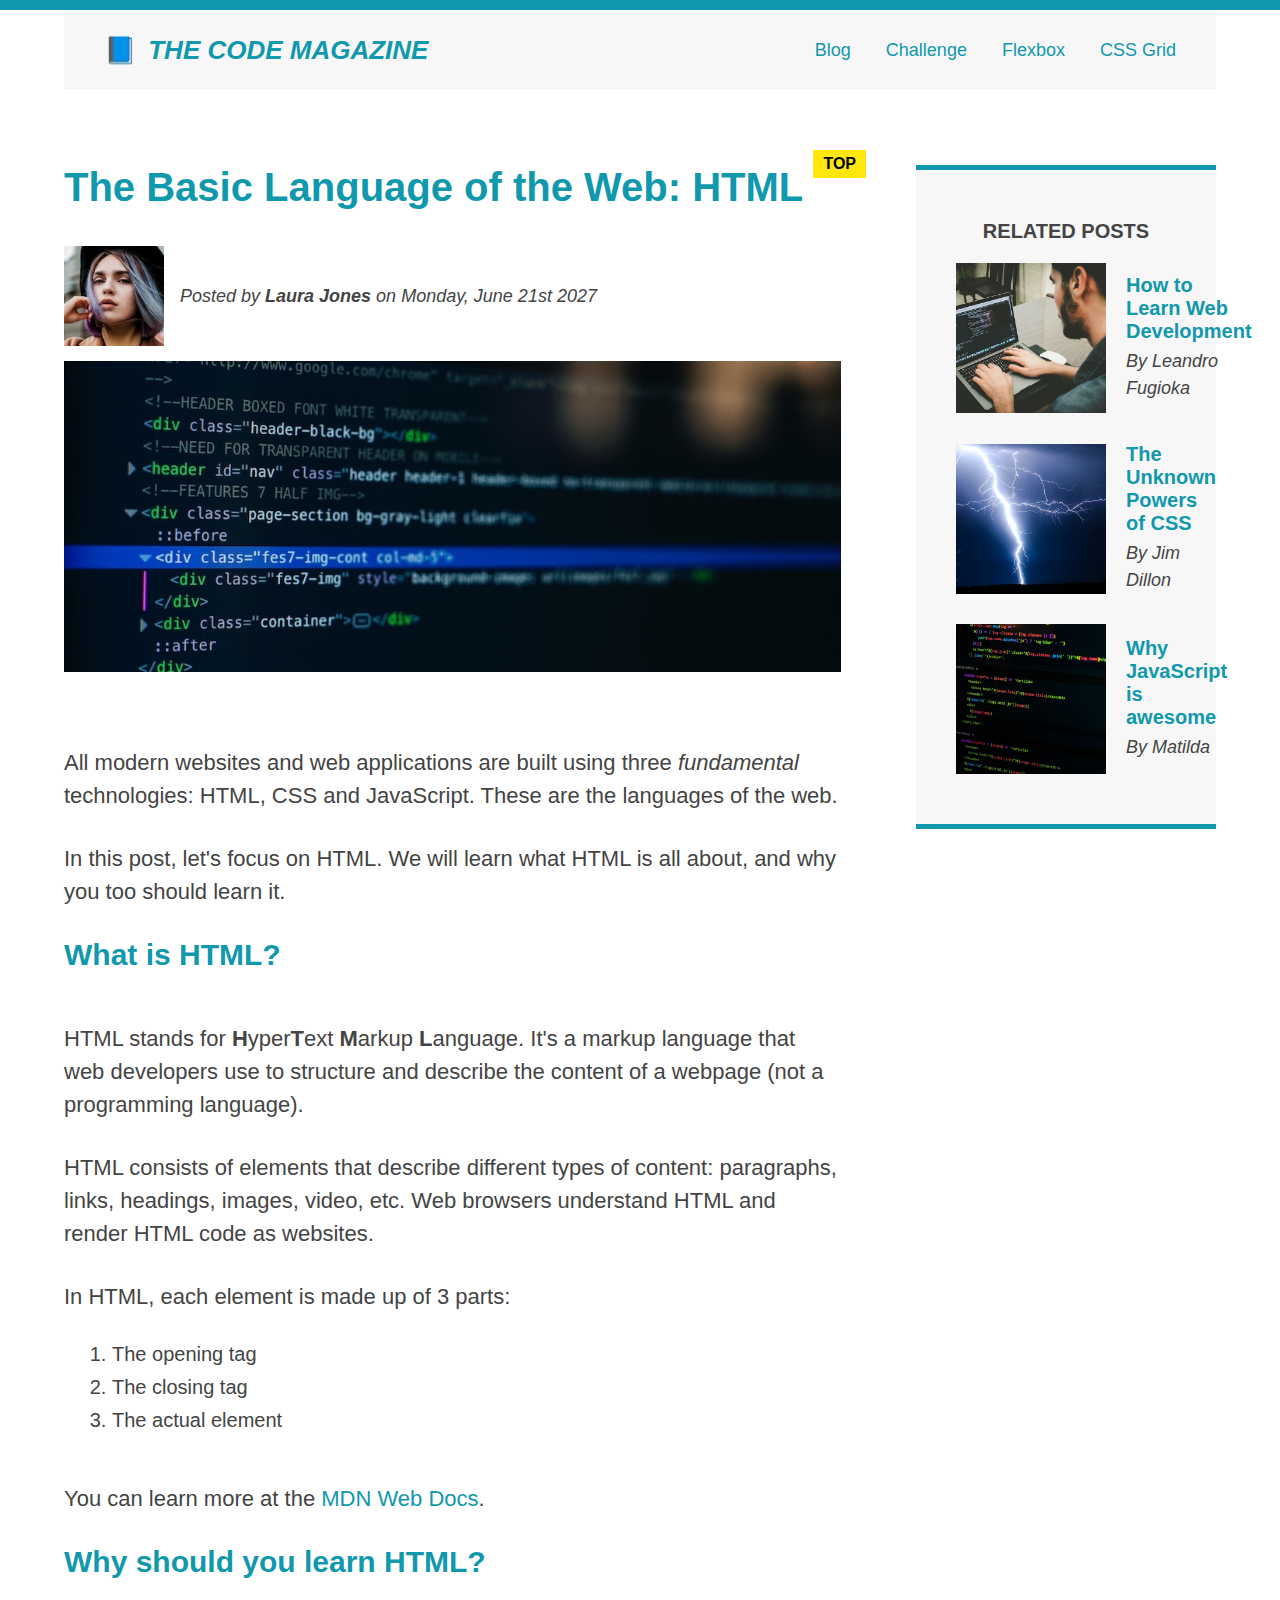
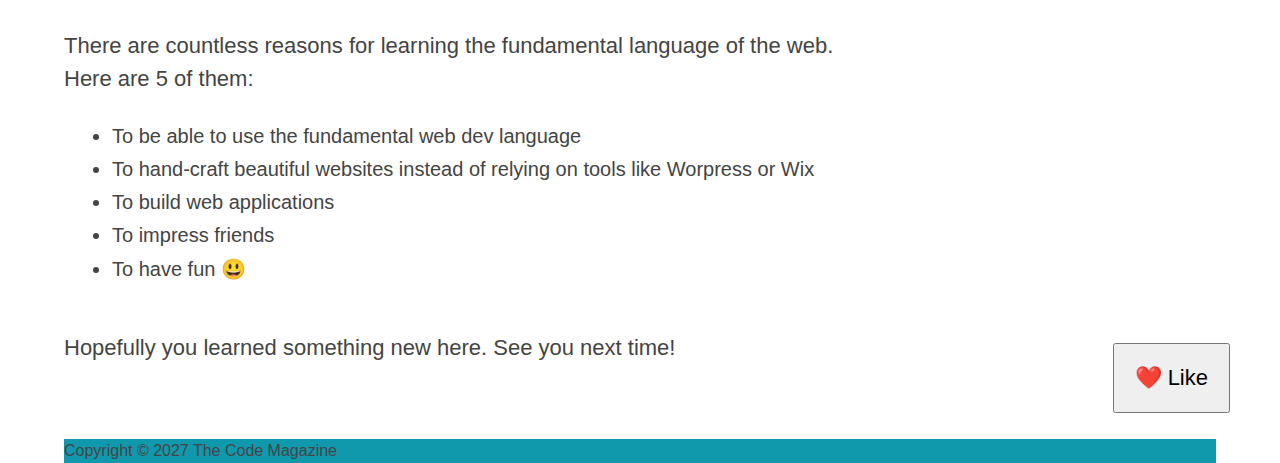
<file: index.html>
<!DOCTYPE html>
<html lang="en">
  <head>
    <meta charset="UTF-8" />
    <meta name="viewport" content="width=device-width, initial-scale=1.0" />
    <title>HTML Basics</title>

    <!-- Main styles sheets -->
    <link rel="stylesheet" href="css/reset.css" />
    <link rel="stylesheet" href="css/styles.css" />
  </head>
  <body>
    <div class="container">
      <header class="main-header">
        <h1>📘 The Code Magazine</h1>

        <nav>
          <a href="./pages/blog/blog_page_1.html">Blog</a>
          <a href="#">Challenge</a>
          <a href="./pages/blog/flexbox.html">Flexbox</a>
          <a href="./pages/blog/css-grid.html">CSS Grid</a>
        </nav>
      </header>
      <!-- <div class="content-container"> -->
      <article>
        <header class="post-header">
          <h2>The Basic Language of the Web: HTML</h2>
          <div class="author-box">
            <!-- Laura Jones profile picture -->
            <img class="author-image" src="img/laura-jones.jpg" alt="Heedshot of Laura Jones" />
            <p class="author">Posted by <strong>Laura Jones</strong> on Monday, June 21st 2027</p>
          </div>
          <!-- Main blog post image -->
          <img class="post-image" src="img/post-img.jpg" alt="HTML code on a screen" />
          <button class="like-button">❤️ Like</button>
        </header>

        <p>All modern websites and web applications are built using three <em>fundamental</em> technologies: HTML, CSS and JavaScript. These are the languages of the web.</p>
        <p>In this post, let's focus on HTML. We will learn what HTML is all about, and why you too should learn it.</p>

        <h3>What is HTML?</h3>
        <p>
          HTML stands for <strong>H</strong>yper<strong>T</strong>ext <strong>M</strong>arkup <strong>L</strong>anguage. It's a markup language that web developers use to
          structure and describe the content of a webpage (not a programming language).
        </p>
        <p>
          HTML consists of elements that describe different types of content: paragraphs, links, headings, images, video, etc. Web browsers understand HTML and render HTML
          code as websites.
        </p>
        <p>In HTML, each element is made up of 3 parts:</p>
        <ol>
          <li>The opening tag</li>
          <li>The closing tag</li>
          <li>The actual element</li>
        </ol>
        <p>You can learn more at the <a href="https://developer.mozilla.org/en-US/docs/Web/HTML" target="_blank">MDN Web Docs</a>.</p>

        <h3>Why should you learn HTML?</h3>
        <p>There are countless reasons for learning the fundamental language of the web. Here are 5 of them:</p>
        <ul>
          <li>To be able to use the fundamental web dev language</li>
          <li>To hand-craft beautiful websites instead of relying on tools like Worpress or Wix</li>
          <li>To build web applications</li>
          <li>To impress friends</li>
          <li>To have fun 😃</li>
        </ul>
        <p>Hopefully you learned something new here. See you next time!</p>
      </article>

      <aside>
        <h4>Related posts</h4>
        <ul class="related-posts">
          <li class="related-list">
            <img class="related-image" src="img/related-1.jpg" alt="Programmer coding" />
            <div>
              <a class="related-link" href="#">How to Learn Web Development</a>
              <p class="related-author">By Leandro Fugioka</p>
            </div>
          </li>
          <li class="related-list">
            <img class="related-image" src="img/related-2.jpg" alt="Lightning strike" />
            <div>
              <a class="related-link" href="#">The Unknown Powers of CSS</a>
              <p class="related-author">By Jim Dillon</p>
            </div>
          </li>
          <li class="related-list">
            <img class="related-image" src="img/related-3.jpg" alt="Javascript code" />
            <div>
              <a class="related-link" href="#">Why JavaScript is awesome</a>
              <p class="related-author">By Matilda</p>
            </div>
          </li>
        </ul>
      </aside>
      <!-- </div> -->

      <footer>
        <p id="copyright" class="copyright text">Copyright &copy; 2027 The Code Magazine</p>
      </footer>
    </div>
  </body>
</html>
</file>
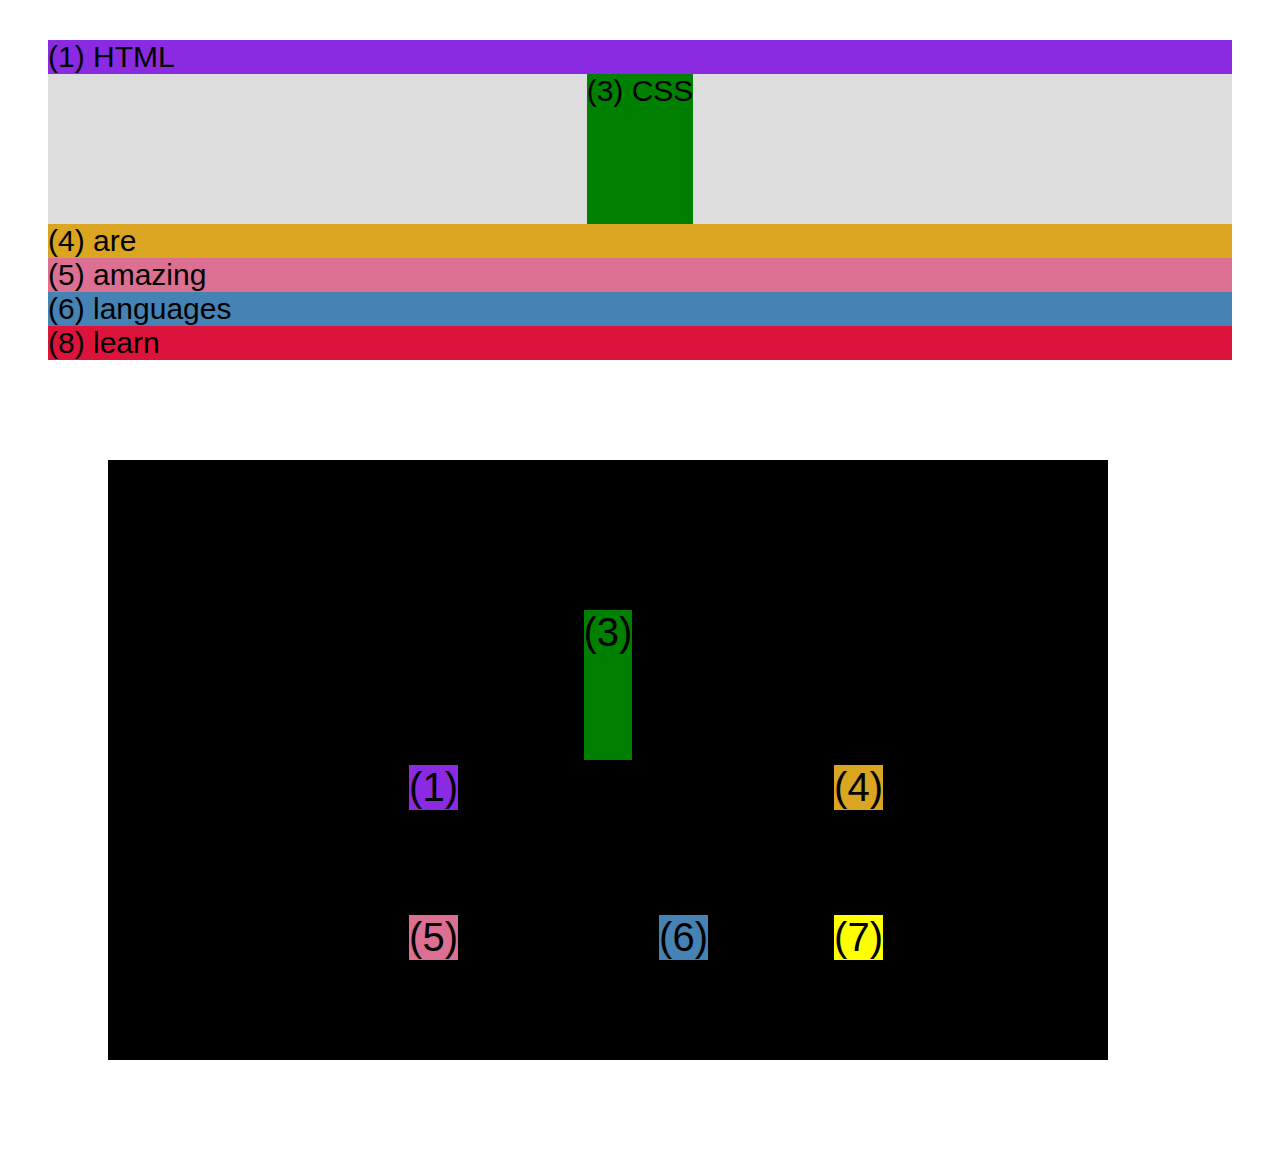
<file: pages/blog/css-grid.html>
<!DOCTYPE html>
<html lang="en">
  <head>
    <meta charset="UTF-8" />
    <meta http-equiv="X-UA-Compatible" content="IE=edge" />
    <meta name="viewport" content="width=device-width, initial-scale=1.0" />
    <title>CSS Grid</title>
    <style>
      .el--1 {
        background-color: blueviolet;
      }
      .el--2 {
        background-color: orangered;
      }
      .el--3 {
        background-color: green;
        height: 150px;
      }
      .el--4 {
        background-color: goldenrod;
      }
      .el--5 {
        background-color: palevioletred;
      }
      .el--6 {
        background-color: steelblue;
      }
      .el--7 {
        background-color: yellow;
      }
      .el--8 {
        background-color: crimson;
      }

      .container--1 {
        /* STARTER */
        font-family: sans-serif;
        background-color: #ddd;
        font-size: 30px;
        margin: 40px;

        /* CSS GRID */
        /* display: grid; */
        /* grid-template-columns: auto 3fr 1fr 2fr; */
        /* grid-template-rows: 300px 200px; */
        /* grid-template-columns: repeat(4, 1fr);

        grid-template-rows: 1fr 1fr;
        height: 600px; */

        /* gap */
        gap: 20px 30px;
      }

      .el--8 {
        grid-column: 2 / 3;
        grid-row: 1/2;
        /* grid-row: 1 / -1; */
      }

      .el--2 {
        /* grid-column: 1/2; */
        /* grid-column: 1 / span 4; */
        /* grid-column: 1/-1; */
        grid-column: 1/-1;
        grid-row: 2/3;

        /* TEMP */
        display: none !important;
      }

      .container--2 {
        /* STARTER */
        font-family: sans-serif;
        background-color: black;
        font-size: 40px;
        margin: 100px;

        width: 1000px;
        height: 600px;

        /* CSS GRID */
        display: grid;
        grid-template-columns: 125px 200px 125px;
        grid-template-rows: 250px 100px;
        gap: 50px;

        /* Aligning tracks inside container: distribute empty space */
        justify-content: center;
        align-content: center;

        /* Alinging items INSIDE cells: moving items around inside cells */
        align-items: end;
        justify-items: end;
      }

      .el--3 {
        align-self: center;
        justify-self: center;
      }
    </style>
  </head>
  <body>
    <div class="container--1">
      <div class="el el--1">(1) HTML</div>
      <div class="el el--2">(2) and</div>
      <div class="el el--3">(3) CSS</div>
      <div class="el el--4">(4) are</div>
      <div class="el el--5">(5) amazing</div>
      <div class="el el--6">(6) languages</div>
      <!-- <div class="el el--7">(7) to</div> -->
      <div class="el el--8">(8) learn</div>
    </div>

    <div class="container--2">
      <div class="el el--1">(1)</div>
      <div class="el el--3">(3)</div>
      <div class="el el--4">(4)</div>
      <div class="el el--5">(5)</div>
      <div class="el el--6">(6)</div>
      <div class="el el--7">(7)</div>
    </div>
  </body>
</html>
</file>
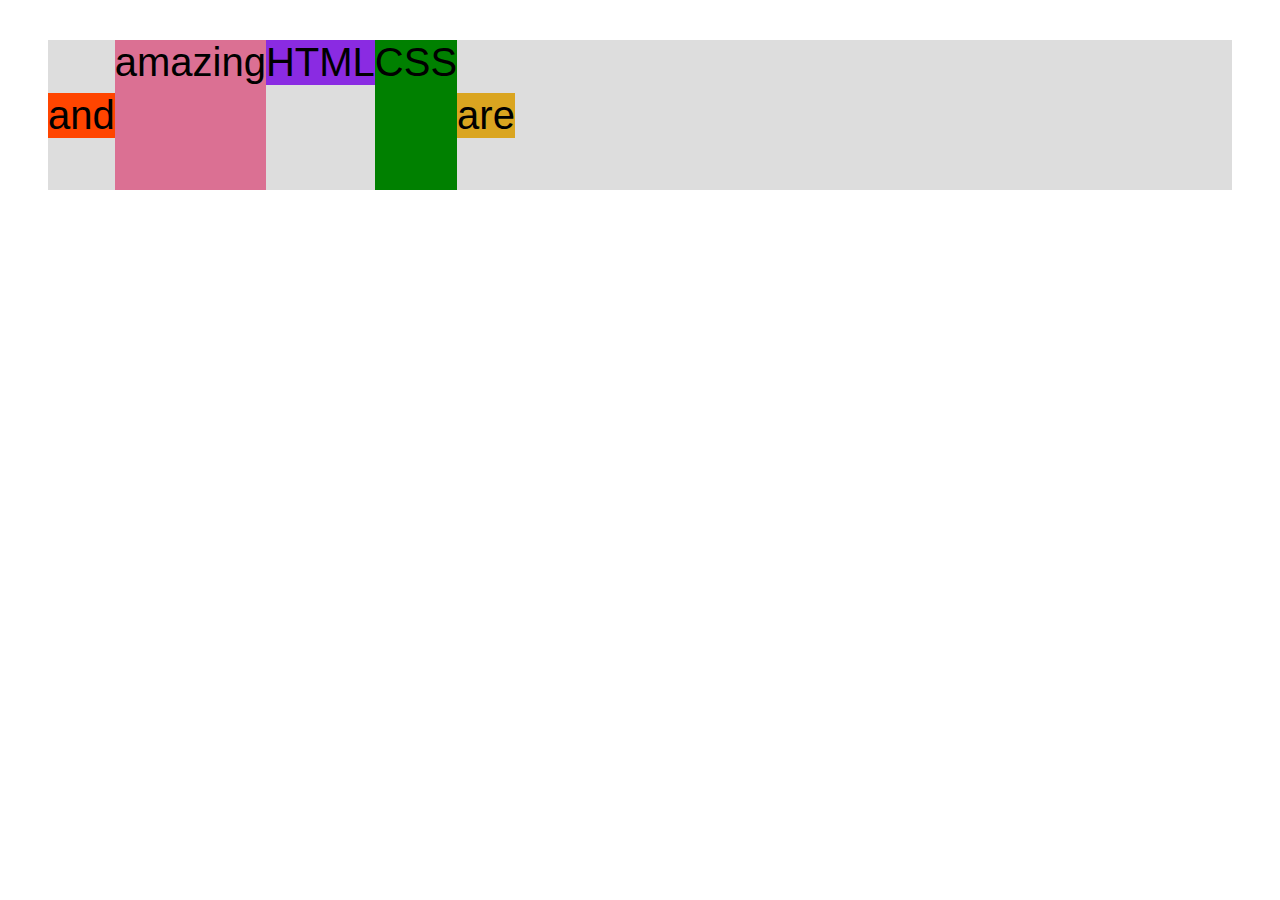
<file: pages/blog/flexbox.html>
<!DOCTYPE html>
<html lang="en">
  <head>
    <meta charset="UTF-8" />
    <meta http-equiv="X-UA-Compatible" content="IE=edge" />
    <meta name="viewport" content="width=device-width, initial-scale=1.0" />
    <title>Flexbox</title>
    <style>
      .el--1 {
        background-color: blueviolet;
      }
      .el--2 {
        background-color: orangered;
      }
      .el--3 {
        background-color: green;
        height: 150px;
      }
      .el--4 {
        background-color: goldenrod;
      }
      .el--5 {
        background-color: palevioletred;
      }
      .el--6 {
        background-color: steelblue;
      }
      .el--7 {
        background-color: yellow;
      }
      .el--8 {
        background-color: crimson;
      }

      .container {
        /* STARTER */
        font-family: sans-serif;
        background-color: #ddd;
        font-size: 40px;
        margin: 40px;

        /* FLEXBOX */
        display: flex;
        align-items: center;
        justify-content: flex-start;
        flex-direction: row;
      }

      .el {
        /* flex-basis: 200px; */
        /* flex-shrink: 0;
        flex-grow: 1; */
        flex: 0 1 50px;
        /*
      DEFAULTS
      flex-grow: 0;
      flex-shrink: 1;
      flex-basis: auto;
      */
      }

      .el--1 {
        align-self: flex-start;
        /* flex-grow: 3; */
      }

      .el--2 {
        order: -2;
      }

      .el--5 {
        order: -1;
        align-self: stretch;
      }

      .el-6 {
        order: -1;
      }
    </style>
  </head>
  <body>
    <div class="container">
      <div class="el el--1">HTML</div>
      <div class="el el--2">and</div>
      <div class="el el--3">CSS</div>
      <div class="el el--4">are</div>
      <div class="el el--5">amazing</div>
      <!-- <div class="el el--6">languages</div>
      <div class="el el--7">to</div>
      <div class="el el--8">learn</div> -->
    </div>
  </body>
</html>
</file>
<file: css/styles.css>
/* Imports */

/* Variables */

/* Containers */

/* PAGE SECTIONS */
body {
  font-family: sans-serif;
  color: #444444;
  border-top: 10px solid #1098ad;
  position: relative;
}

nav {
  font-size: 18px;
}

article {
  flex: 1;
}

.container {
  width: 90%;
  margin: 0 auto;
}

.main-header {
  background-color: #f7f7f7;
  /* padding: 20px;
  padding-right: 40px;
  padding-left: 40px; */
  padding: 20px 40px;
  height: 80px;
}

.post-header {
  margin-bottom: 40px;
  /* position: relative; */
}

aside {
  background-color: #f7f7f7;
  border-top: 5px solid #1098ad;
  border-bottom: 5px solid #1098ad;
  padding: 50px 40px;
}

/* SMALLER ELEMENTS */
h1,
h2,
h3 {
  color: #1098ad;
}

h1 {
  font-size: 26px;
  text-transform: uppercase;
  font-style: italic;
}

h2 {
  font-size: 40px;
  margin-bottom: 36px;
}

h3 {
  font-size: 30px;
  margin-bottom: 20px;
}

h4 {
  font-size: 20px;
  text-transform: uppercase;
  text-align: center;
  margin-bottom: 20px;
}

p {
  font-size: 22px;
  line-height: 1.5;
}

ul,
ol {
  margin-left: 48px;
  margin-bottom: 20px;
}

li {
  font-size: 20px;
  margin-bottom: 10px;
}

.author {
  font-size: 18px;
  font-style: italic;
}

.related-author {
  font-size: 18px;
  font-style: italic;
}

.related-image {
  align-self: center;
  width: 150px;
  height: 150px;
}

.copyright {
  font-size: 16px;
}

.post-image {
  width: 100%;
  height: auto;
}

nav a:link {
  margin-right: 30px;
  display: inline-block;
}

nav a:link:last-child {
  margin-right: 0;
}

a:link {
  color: #1098ad;
  text-decoration: none;
}

a:visited {
  color: #1098ad;
}

a:active {
  background-color: black;
  font-style: italic;
}

.like-button {
  font-size: 22px;
  padding: 20px;
  cursor: pointer;
  position: absolute;
  bottom: 50px;
  right: 50px;
}

h1::first-letter {
  font-style: normal;
  margin-right: 5px;
}

h2 {
  position: relative;
}

h2::after {
  content: "TOP";
  background-color: #ffe70e;
  color: #000000;
  font-size: 16px;
  font-weight: bold;
  display: inline-block;
  padding: 5px 10px;
  position: absolute;
  top: -15px;
  right: -25px;
}

/*  FLOATS */
/*
.author-img {
  float: left;
}

.author {
  float: right;
}

h1 {
  float: left;
}

nav {
  float: right;
}

article {
  width: 70%;
  float: left;
}

aside {
  width: 25%;
  float: right;
}

footer {
  clear: both;
}
*/

/* FLEXBOX   */

.main-header {
  display: flex;
  align-items: center;
  justify-content: space-between;
}
.author-box {
  display: flex;
  align-items: center;
  margin-bottom: 15px;
}

.author {
  margin-left: 16px;
}

.author-image {
  width: 100px;
  height: auto;
}

.related-link {
  margin-bottom: 5px;
  display: block;
  font-weight: bold;
}

li:last-child {
  margin-bottom: 0;
}

.related-posts {
  display: flex;
  flex-direction: column;
  gap: 20px;
  margin: 0;
}

.related-list {
  display: flex;
  flex-direction: row;
  align-items: center;
  list-style-type: none;
  gap: 20px;
}

/*
.content-container {
  display: flex;
  gap: 40px;
  margin-bottom: 60px;
  align-items: flex-start;
}

aside {
  flex: 0 0 300px;
}

article {
  margin-bottom: 0;
}
*/

.container {
  display: grid;
  grid-template-columns: 1fr 300px;
  column-gap: 75px;
  row-gap: 75px;
  align-items: start;
}

.main-header {
  grid-column: 1 / -1;
}

article {
  display: flex;
  flex-direction: column;
  gap: 30px;
}

footer {
  background-color: #1098ad;
  grid-column: 1 / -1;
}
</file>
